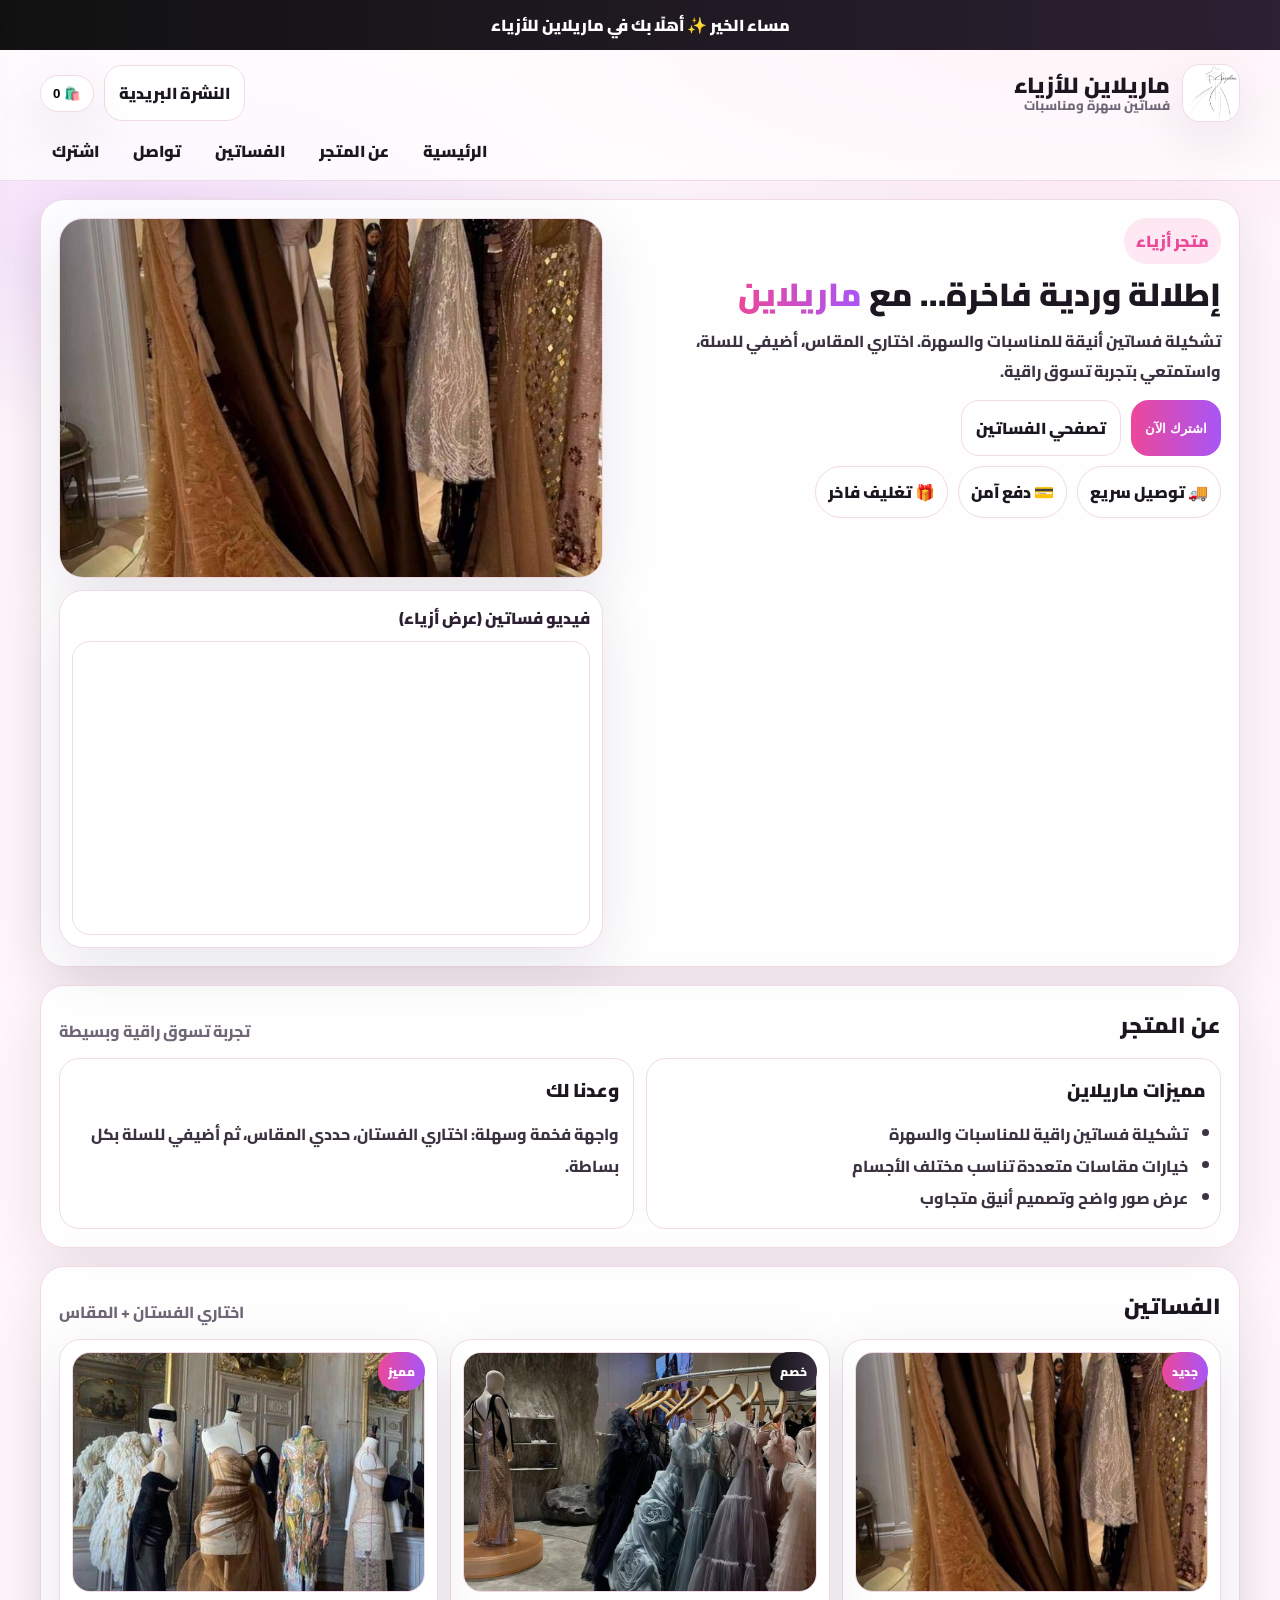
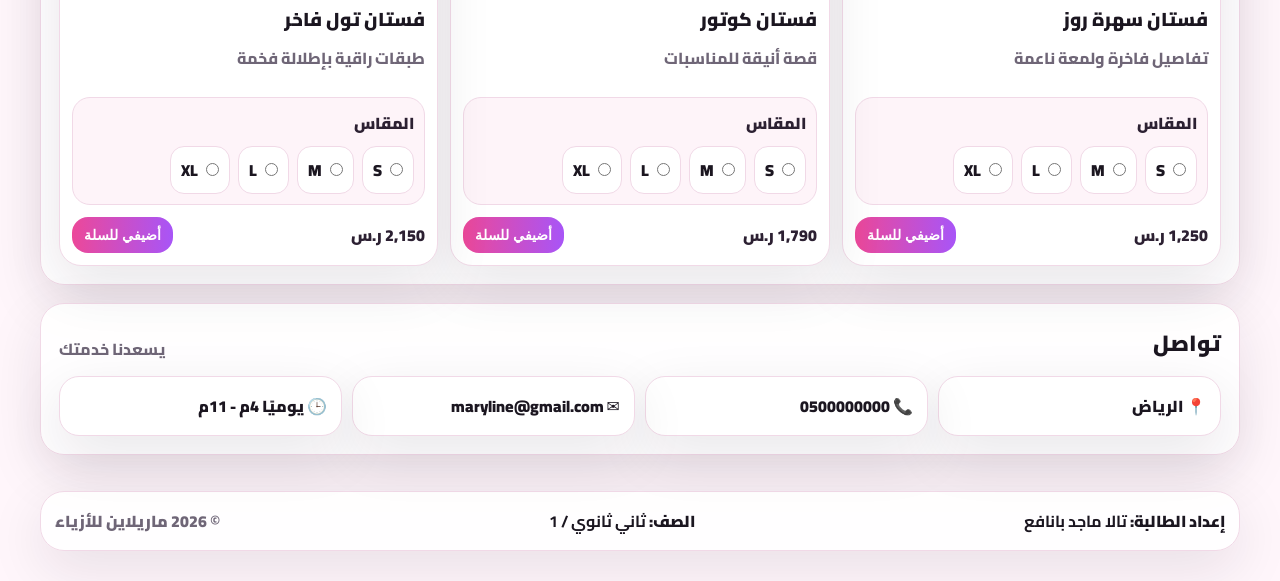
<file: index.html>
<!DOCTYPE html>
<html lang="ar" dir="rtl">
<head>
  <meta charset="UTF-8" />
  <meta name="viewport" content="width=device-width, initial-scale=1.0" />
  <title>ماريلاين للأزياء | متجر فساتين</title>
  <link rel="stylesheet" href="style.css" />
</head>

<body>
  <div class="welcome" id="welcomeMessage"></div>

  <div class="toast" id="toast"></div>

  <header class="header">
    <div class="container header-top">
      <a class="brand" href="#menu">
        <img class="logo" src="assets/logo.jpg" alt="شعار ماريلاين للأزياء" />
        <div class="brand-text">
          <div class="brand-name">ماريلاين للأزياء</div>
          <div class="brand-sub">فساتين سهرة ومناسبات</div>
        </div>
      </a>

      <div class="header-actions">
        <a class="btn btn-ghost" href="news.html">النشرة البريدية</a>
        <button class="cart" id="cartBtn" type="button" aria-label="السلة">
          🛍️ <span id="cartCount">0</span>
        </button>
      </div>
    </div>

    <div class="container header-nav">
      <button class="hamburger" id="hamburgerBtn" aria-label="القائمة" aria-expanded="false">☰</button>
      <ul class="nav-links" id="navLinks">
        <li><a href="#menu">الرئيسية</a></li>
        <li><a href="#about">عن المتجر</a></li>
        <li><a href="#services">الفساتين</a></li>
        <li><a href="#contact">تواصل</a></li>
        <li><a href="news.html">اشترك</a></li>
      </ul>
    </div>
  </header>

  <main>
    <section id="menu" class="section hero container">
      <div class="hero-text">
        <div class="pill">متجر أزياء</div>
        <h1 class="hero-title">إطلالة وردية فاخرة… مع <span class="accent">ماريلاين</span></h1>
        <p class="hero-desc">تشكيلة فساتين أنيقة للمناسبات والسهرة. اختاري المقاس، أضيفي للسلة، واستمتعي بتجربة تسوق راقية.</p>

        <div class="hero-buttons">
          <button class="btn btn-primary" id="subscribeBtn" type="button">اشترك الآن</button>
          <a class="btn btn-ghost" href="#services">تصفحي الفساتين</a>
        </div>

        <p id="subscribeMessage" class="subscribe-msg">تم الاشتراك بنجاح في عروض ماريلاين 💖</p>

        <div class="features">
          <div class="feature">🚚 توصيل سريع</div>
          <div class="feature">💳 دفع آمن</div>
          <div class="feature">🎁 تغليف فاخر</div>
        </div>
      </div>

      <div class="hero-media">
        <img class="hero-img" src="assets/dress1.jpg" alt="صورة فستان" />
        <div class="video-box">
          <div class="video-label">فيديو فساتين (عرض أزياء)</div>
          <div class="video-embed">
            <iframe
              src="https://www.youtube.com/embed/NUikdTdKr_M"
              title="فيديو عرض أزياء"
              allow="accelerometer; autoplay; clipboard-write; encrypted-media; gyroscope; picture-in-picture; web-share"
              allowfullscreen>
            </iframe>
          </div>
        </div>
      </div>
    </section>

    <section id="about" class="section container">
      <div class="section-head">
        <h2>عن المتجر</h2>
        <p class="note">تجربة تسوق راقية وبسيطة</p>
      </div>

      <div class="grid-2">
        <div class="card">
          <h3>مميزات ماريلاين</h3>
          <ul class="list">
            <li>تشكيلة فساتين راقية للمناسبات والسهرة</li>
            <li>خيارات مقاسات متعددة تناسب مختلف الأجسام</li>
            <li>عرض صور واضح وتصميم أنيق متجاوب</li>
          </ul>
        </div>

        <div class="card">
          <h3>وعدنا لك</h3>
          <p class="text">واجهة فخمة وسهلة: اختاري الفستان، حددي المقاس، ثم أضيفي للسلة بكل بساطة.</p>
        </div>
      </div>
    </section>

    <section id="services" class="section container">
      <div class="section-head">
        <h2>الفساتين</h2>
        <p class="note">اختاري الفستان + المقاس</p>
      </div>

      <div class="products">
        <article class="product">
          <div class="tag">جديد</div>
          <button class="img-btn" type="button" data-lightbox data-img="assets/dress1.jpg" data-title="فستان سهرة روز">
            <img class="product-img" src="assets/dress1.jpg" alt="فستان 1" />
          </button>
          <h3 class="product-title">فستان سهرة روز</h3>
          <p class="product-desc">تفاصيل فاخرة ولمعة ناعمة</p>

          <div class="sizes">
            <span class="sizes-label">المقاس</span>
            <div class="size-options" role="group" aria-label="مقاسات فستان سهرة روز">
              <label class="size"><input type="radio" name="size-1" value="S">S</label>
              <label class="size"><input type="radio" name="size-1" value="M">M</label>
              <label class="size"><input type="radio" name="size-1" value="L">L</label>
              <label class="size"><input type="radio" name="size-1" value="XL">XL</label>
            </div>
          </div>

          <div class="row">
            <span class="price">1,250 ر.س</span>
            <button class="btn btn-primary btn-small" type="button"
              data-addcart
              data-name="فستان سهرة روز"
              data-price="1250"
              data-img="assets/dress1.jpg"
              data-sizegroup="size-1">أضيفي للسلة</button>
          </div>
        </article>

        <article class="product">
          <div class="tag alt">خصم</div>
          <button class="img-btn" type="button" data-lightbox data-img="assets/dress2.jpg" data-title="فستان كوتور">
            <img class="product-img" src="assets/dress2.jpg" alt="فستان 2" />
          </button>
          <h3 class="product-title">فستان كوتور</h3>
          <p class="product-desc">قصة أنيقة للمناسبات</p>

          <div class="sizes">
            <span class="sizes-label">المقاس</span>
            <div class="size-options" role="group" aria-label="مقاسات فستان كوتور">
              <label class="size"><input type="radio" name="size-2" value="S">S</label>
              <label class="size"><input type="radio" name="size-2" value="M">M</label>
              <label class="size"><input type="radio" name="size-2" value="L">L</label>
              <label class="size"><input type="radio" name="size-2" value="XL">XL</label>
            </div>
          </div>

          <div class="row">
            <span class="price">1,790 ر.س</span>
            <button class="btn btn-primary btn-small" type="button"
              data-addcart
              data-name="فستان كوتور"
              data-price="1790"
              data-img="assets/dress2.jpg"
              data-sizegroup="size-2">أضيفي للسلة</button>
          </div>
        </article>

        <article class="product">
          <div class="tag">مميز</div>
          <button class="img-btn" type="button" data-lightbox data-img="assets/dress3.jpg" data-title="فستان تول فاخر">
            <img class="product-img" src="assets/dress3.jpg" alt="فستان 3" />
          </button>
          <h3 class="product-title">فستان تول فاخر</h3>
          <p class="product-desc">طبقات راقية بإطلالة فخمة</p>

          <div class="sizes">
            <span class="sizes-label">المقاس</span>
            <div class="size-options" role="group" aria-label="مقاسات فستان تول فاخر">
              <label class="size"><input type="radio" name="size-3" value="S">S</label>
              <label class="size"><input type="radio" name="size-3" value="M">M</label>
              <label class="size"><input type="radio" name="size-3" value="L">L</label>
              <label class="size"><input type="radio" name="size-3" value="XL">XL</label>
            </div>
          </div>

          <div class="row">
            <span class="price">2,150 ر.س</span>
            <button class="btn btn-primary btn-small" type="button"
              data-addcart
              data-name="فستان تول فاخر"
              data-price="2150"
              data-img="assets/dress3.jpg"
              data-sizegroup="size-3">أضيفي للسلة</button>
          </div>
        </article>
      </div>
    </section>

    <section id="contact" class="section container">
      <div class="section-head">
        <h2>تواصل</h2>
        <p class="note">يسعدنا خدمتك</p>
      </div>

      <div class="contact">
        <div class="contact-card">📍 الرياض</div>
        <div class="contact-card">📞 0500000000</div>
        <div class="contact-card">✉️ maryline@gmail.com</div>
        <div class="contact-card">🕒 يوميًا 4م - 11م</div>
      </div>
    </section>
  </main>

  <div class="cart-overlay" id="cartOverlay"></div>

  <aside class="cart-drawer" id="cartDrawer" aria-label="سلة التسوق">
    <div class="cart-head">
      <div class="cart-title">سلة التسوق</div>
      <button class="cart-close" id="cartClose" type="button" aria-label="إغلاق">✕</button>
    </div>

    <div class="cart-body" id="cartItems"></div>

    <div class="cart-foot">
      <div class="total-row">
        <span>الإجمالي</span>
        <strong id="cartTotal">0 ر.س</strong>
      </div>
      <button class="btn btn-primary" type="button">إتمام الطلب</button>
    </div>
  </aside>

  <div class="lightbox" id="lightbox">
    <div class="lightbox-overlay" id="lightboxOverlay"></div>
    <div class="lightbox-card" role="dialog" aria-label="عرض الصورة">
      <button class="lightbox-close" id="lightboxClose" type="button" aria-label="إغلاق">✕</button>
      <div class="lightbox-title" id="lightboxTitle"></div>
      <img class="lightbox-img" id="lightboxImg" alt="صورة المنتج" />
    </div>
  </div>

  <footer class="footer">
    <div class="container footer-box">
      <div>إعداد الطالبة: <strong>تالا ماجد بانافع</strong></div>
      <div>الصف: <strong>ثاني ثانوي / 1</strong></div>
      <div class="copy">© 2026 ماريلاين للأزياء</div>
    </div>
  </footer>

  <script src="script.js"></script>
  <script src="Hamburger.js"></script>
</body>
</html>
</file>
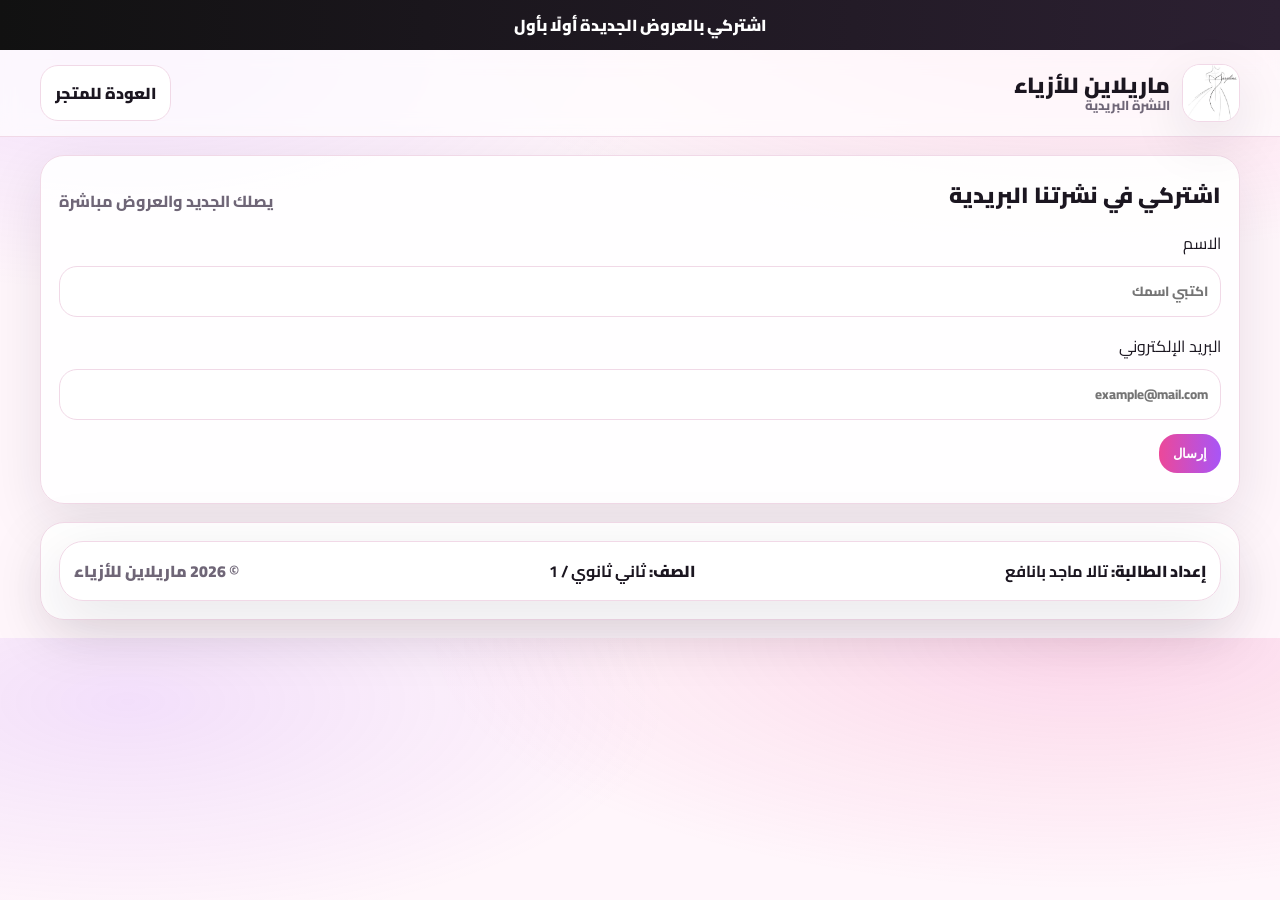
<file: news.html>
<!DOCTYPE html>
<html lang="ar" dir="rtl">
<head>
  <meta charset="UTF-8" />
  <meta name="viewport" content="width=device-width, initial-scale=1.0" />
  <title>النشرة البريدية | ماريلاين للأزياء</title>
  <link rel="stylesheet" href="style.css" />
</head>

<body>
  <div class="welcome">اشتركي بالعروض الجديدة أولًا بأول</div>

  <div class="toast" id="toast"></div>

  <header class="header">
    <div class="container header-top">
      <a class="brand" href="index.html">
        <img class="logo" src="assets/logo.jpg" alt="شعار ماريلاين للأزياء" />
        <div class="brand-text">
          <div class="brand-name">ماريلاين للأزياء</div>
          <div class="brand-sub">النشرة البريدية</div>
        </div>
      </a>

      <div class="header-actions">
        <a class="btn btn-ghost" href="index.html">العودة للمتجر</a>
      </div>
    </div>
  </header>

  <main>
    <section class="section container">
      <div class="section-head">
        <h2>اشتركي في نشرتنا البريدية</h2>
        <p class="note">يصلك الجديد والعروض مباشرة</p>
      </div>

      <form id="newsForm">
        <label for="fullName">الاسم</label>
        <input class="form-field" type="text" id="fullName" placeholder="اكتبي اسمك" required />

        <label for="email">البريد الإلكتروني</label>
        <input class="form-field" type="email" id="email" placeholder="example@mail.com" required />

        <button class="btn btn-primary" type="submit">إرسال</button>
        <p id="formMsg" class="note" style="margin-top:12px;"></p>
      </form>
    </section>

    <section class="section container">
      <div class="footer-box" style="margin:0;">
        <div>إعداد الطالبة: <strong>تالا ماجد بانافع</strong></div>
        <div>الصف: <strong>ثاني ثانوي / 1</strong></div>
        <div class="copy">© 2026 ماريلاين للأزياء</div>
      </div>
    </section>
  </main>

  <script>
    const toastEl = document.getElementById("toast");
    let toastTimer = null;

    function toast(msg){
      toastEl.textContent = msg;
      toastEl.classList.add("show");
      clearTimeout(toastTimer);
      toastTimer = setTimeout(()=> toastEl.classList.remove("show"), 2200);
    }

    const form = document.getElementById("newsForm");
    const msg = document.getElementById("formMsg");

    form.addEventListener("submit", (e) => {
      e.preventDefault();
      msg.textContent = "تم استلام بياناتك بنجاح ✅";
      toast("شكرًا لاشتراكك 💖");
      form.reset();
    });
  </script>
</body>
</html>
</file>
<file: style.css>
@import url('https://fonts.googleapis.com/css2?family=Cairo:wght@400;600;700;800;900&display=swap');

*{ box-sizing:border-box; }
:root{
  --bg:#fff6fb;
  --card:rgba(255,255,255,0.92);
  --text:#1b1620;
  --muted:#6f6677;
  --border:#f1d9e7;
  --shadow: 0 18px 55px rgba(31, 16, 36, 0.10);
  --pink:#ec4899;
  --pink2:#a855f7;
  --dark:#111;
}

body{
  margin:0;
  font-family:"Cairo", system-ui, -apple-system, "Segoe UI", Tahoma, Arial, sans-serif;
  color:var(--text);
  background:
    radial-gradient(1100px 420px at 85% 0%, rgba(236,72,153,0.18), transparent 60%),
    radial-gradient(900px 380px at 10% 10%, rgba(168,85,247,0.14), transparent 60%),
    var(--bg);
}

.container{ max-width:1200px; margin:0 auto; padding:0 16px; }

.welcome{
  padding:10px 16px;
  background: linear-gradient(90deg, #111, #2c2032);
  color:#fff;
  text-align:center;
  font-weight:900;
}

.toast{
  position: fixed;
  right: 16px;
  bottom: 16px;
  z-index: 80;
  background: #fff;
  border: 1px solid var(--border);
  box-shadow: var(--shadow);
  border-radius: 18px;
  padding: 12px 14px;
  font-weight: 900;
  transform: translateY(20px);
  opacity: 0;
  pointer-events: none;
  transition: .18s ease;
  max-width: min(360px, 92vw);
}
.toast.show{
  transform: translateY(0);
  opacity: 1;
}

.header{
  position:sticky;
  top:0;
  z-index:20;
  backdrop-filter: blur(10px);
  background: rgba(255,255,255,0.70);
  border-bottom:1px solid var(--border);
}

.header-top{
  padding:14px 0;
  display:flex;
  align-items:center;
  justify-content:space-between;
  gap:12px;
}

.brand{
  display:flex;
  align-items:center;
  gap:12px;
  text-decoration:none;
  color:inherit;
}

.logo{
  width:58px;
  height:58px;
  border-radius:18px;
  border:1px solid var(--border);
  object-fit: cover;
  background:#fff;
  box-shadow: var(--shadow);
}

.brand-text{ display:flex; flex-direction:column; line-height:1.15; }
.brand-name{ font-weight:900; font-size:22px; }
.brand-sub{ font-weight:800; font-size:13px; color:var(--muted); }

.header-actions{ display:flex; align-items:center; gap:10px; }

.cart{
  border:1px solid var(--border);
  background:#fff;
  padding:10px 12px;
  border-radius:999px;
  cursor:pointer;
  font-weight:900;
  box-shadow: var(--shadow);
}

.header-nav{
  padding:0 0 14px;
  display:flex;
  align-items:center;
  justify-content:flex-end;
  gap:10px;
}

.nav-links{
  list-style:none;
  margin:0;
  padding:0;
  display:flex;
  gap:10px;
  align-items:center;
}

.nav-links a{
  text-decoration:none;
  color:var(--text);
  font-weight:900;
  padding:10px 12px;
  border-radius:16px;
}

.nav-links a:hover{ background: rgba(236,72,153,0.10); }

.hamburger{
  display:none;
  border:1px solid var(--border);
  background:#fff;
  padding:10px 12px;
  border-radius:16px;
  cursor:pointer;
  font-weight:900;
  box-shadow: var(--shadow);
}

.section{
  margin:18px auto;
  padding:18px;
  background: var(--card);
  border:1px solid var(--border);
  border-radius:24px;
  box-shadow: var(--shadow);
}

.section-head{
  display:flex;
  align-items:flex-end;
  justify-content:space-between;
  gap:12px;
  flex-wrap:wrap;
  margin-bottom:12px;
}

.section h2{ margin:0; font-weight:900; font-size:22px; }
.note{ margin:0; color:var(--muted); font-weight:800; }

.hero{
  display:grid;
  grid-template-columns: 1.05fr 0.95fr;
  gap:16px;
}

.pill{
  display:inline-block;
  padding:8px 12px;
  border-radius:999px;
  background: rgba(236,72,153,0.12);
  color: var(--pink);
  font-weight:900;
  margin-bottom:10px;
}

.hero-title{
  margin:0 0 10px;
  font-size:32px;
  font-weight:900;
  line-height:1.3;
}

.accent{
  background: linear-gradient(90deg, var(--pink), var(--pink2));
  -webkit-background-clip:text;
  background-clip:text;
  color:transparent;
}

.hero-desc{
  margin:0 0 14px;
  color:#3b3342;
  font-weight:800;
  line-height:1.9;
}

.hero-buttons{
  display:flex;
  gap:10px;
  flex-wrap:wrap;
  margin-bottom:10px;
}

.subscribe-msg{
  margin: 0 0 14px;
  font-weight: 900;
  color: var(--pink);
  display: none;
}

.features{ display:flex; gap:10px; flex-wrap:wrap; }
.feature{
  background:#fff;
  border:1px solid var(--border);
  border-radius:999px;
  padding:10px 12px;
  font-weight:900;
}

.hero-media{ display:grid; gap:12px; }

.hero-img{
  width:100%;
  height:360px;
  object-fit: cover;
  border-radius:24px;
  border:1px solid var(--border);
  box-shadow: var(--shadow);
}

.video-box{
  background:#fff;
  border:1px solid var(--border);
  border-radius:24px;
  padding:12px;
  box-shadow: var(--shadow);
}

.video-label{ font-weight:900; margin-bottom:8px; color:#2c2032; }

.video-embed{
  position:relative;
  width:100%;
  padding-top:56.25%;
  border-radius:18px;
  overflow:hidden;
  border:1px solid var(--border);
}

.video-embed iframe{
  position:absolute;
  inset:0;
  width:100%;
  height:100%;
  border:0;
}

.grid-2{
  display:grid;
  grid-template-columns: 1fr 1fr;
  gap:12px;
}

.card{
  background:#fff;
  border:1px solid var(--border);
  border-radius:20px;
  padding:14px;
}

.card h3{ margin:0 0 10px; font-weight:900; }

.list{
  margin:0;
  padding:0 18px 0 0;
  font-weight:800;
  color:#3b3342;
  line-height:2;
}

.text{
  margin:0;
  font-weight:800;
  color:#3b3342;
  line-height:2;
}

.products{
  display:grid;
  grid-template-columns: repeat(3, 1fr);
  gap:12px;
  align-items:stretch;
}

.product{
  position:relative;
  background:#fff;
  border:1px solid var(--border);
  border-radius:22px;
  padding:12px;
  box-shadow: var(--shadow);
  display:flex;
  flex-direction:column;
}

.tag{
  position:absolute;
  top:12px;
  right:12px;
  padding:8px 10px;
  border-radius:999px;
  background: linear-gradient(90deg, var(--pink), var(--pink2));
  color:#fff;
  font-weight:900;
  font-size:12px;
}

.tag.alt{ background: linear-gradient(90deg, #111, #3b2f45); }

.img-btn{
  border:0;
  background:transparent;
  padding:0;
  cursor:pointer;
}

.product-img{
  width:100%;
  height:240px;
  border-radius:18px;
  border:1px solid var(--border);
  object-fit: cover;
  display:block;
  margin-bottom:10px;
  transition: transform .18s ease;
}

.img-btn:hover .product-img{
  transform: scale(1.02);
}

.product-title{ margin:0 0 6px; font-weight:900; }
.product-desc{ margin:0 0 10px; color:var(--muted); font-weight:800; min-height:44px; }

.sizes{
  border: 1px solid var(--border);
  background: rgba(236,72,153,0.06);
  border-radius: 18px;
  padding: 10px;
  margin-bottom: 12px;
}

.sizes-label{
  display:block;
  font-weight: 900;
  margin-bottom: 8px;
  color: #2c2032;
}

.size-options{
  display:flex;
  gap:8px;
  flex-wrap:wrap;
}

.size{
  display:inline-flex;
  align-items:center;
  justify-content:center;
  gap:8px;
  padding:8px 10px;
  border-radius: 14px;
  border:1px solid var(--border);
  background:#fff;
  font-weight: 900;
  cursor:pointer;
}

.size input{ margin:0; }

.row{
  display:flex;
  align-items:center;
  justify-content:space-between;
  gap:10px;
  margin-top:auto;
}

.price{ font-weight:900; color:#2c2032; }

.contact{
  display:grid;
  grid-template-columns: repeat(4, 1fr);
  gap:10px;
}

.contact-card{
  background:#fff;
  border:1px solid var(--border);
  border-radius:20px;
  padding:14px;
  font-weight:900;
  box-shadow: var(--shadow);
}

.btn{
  border:0;
  cursor:pointer;
  font-weight:900;
  border-radius:18px;
  padding:12px 14px;
  text-decoration:none;
  display:inline-flex;
  align-items:center;
  justify-content:center;
  gap:8px;
  transition: transform .12s ease, opacity .12s ease;
}

.btn:hover{ transform: translateY(-1px); opacity:.97; }

.btn-primary{
  background: linear-gradient(90deg, var(--pink), var(--pink2));
  color:#fff;
}

.btn-ghost{
  background:#fff;
  color:var(--text);
  border:1px solid var(--border);
}

.btn-small{ padding:10px 12px; border-radius:16px; font-size:14px; }

.footer{ padding:18px 0 30px; }

.footer-box{
  background: var(--card);
  border:1px solid var(--border);
  border-radius:24px;
  box-shadow: var(--shadow);
  padding:14px;
  display:flex;
  justify-content:space-between;
  gap:10px;
  flex-wrap:wrap;
  font-weight:900;
}

.copy{ color:var(--muted); }

.form-field{
  width:100%;
  padding:12px 12px;
  border-radius:18px;
  border:1px solid var(--border);
  font-family: inherit;
  font-weight:800;
  margin:8px 0 14px;
  background:#fff;
}

.cart-overlay{
  position:fixed;
  inset:0;
  background: rgba(0,0,0,0.35);
  opacity:0;
  pointer-events:none;
  transition:.15s ease;
  z-index:50;
}

.cart-overlay.open{ opacity:1; pointer-events:auto; }

.cart-drawer{
  position:fixed;
  top:0;
  left:0;
  width:min(420px, 92vw);
  height:100vh;
  background:#fff;
  border-right:1px solid var(--border);
  box-shadow: var(--shadow);
  transform: translateX(-110%);
  transition:.18s ease;
  z-index:60;
  display:flex;
  flex-direction:column;
}

.cart-drawer.open{ transform: translateX(0); }

.cart-head{
  padding:14px;
  display:flex;
  align-items:center;
  justify-content:space-between;
  border-bottom:1px solid var(--border);
}

.cart-title{ font-weight:900; font-size:18px; }

.cart-close{
  border:1px solid var(--border);
  background:#fff;
  border-radius:14px;
  padding:8px 10px;
  cursor:pointer;
  font-weight:900;
}

.cart-body{
  padding:14px;
  overflow:auto;
  display:grid;
  gap:10px;
}

.cart-item{
  display:flex;
  gap:10px;
  align-items:center;
  border:1px solid var(--border);
  border-radius:18px;
  padding:10px;
  background:#fff;
}

.cart-thumb{
  width:64px;
  height:64px;
  object-fit:cover;
  border-radius:14px;
  border:1px solid var(--border);
}

.cart-info{ display:flex; flex-direction:column; gap:4px; }
.cart-name{ font-weight:900; }
.cart-meta{ color:var(--muted); font-weight:800; font-size: 13px; }

.empty{
  color:var(--muted);
  font-weight:800;
  text-align:center;
  padding:20px 0;
}

.cart-foot{
  margin-top:auto;
  padding:14px;
  border-top:1px solid var(--border);
  display:grid;
  gap:10px;
}

.total-row{
  display:flex;
  align-items:center;
  justify-content:space-between;
  font-weight:900;
}

.lightbox{
  position: fixed;
  inset: 0;
  z-index: 90;
  display: none;
}

.lightbox.open{ display:block; }

.lightbox-overlay{
  position:absolute;
  inset:0;
  background: rgba(0,0,0,0.45);
}

.lightbox-card{
  position: relative;
  margin: 6vh auto;
  width: min(820px, 92vw);
  background: #fff;
  border: 1px solid var(--border);
  border-radius: 22px;
  box-shadow: var(--shadow);
  padding: 12px;
}

.lightbox-close{
  position:absolute;
  top: 10px;
  left: 10px;
  border: 1px solid var(--border);
  background:#fff;
  border-radius: 14px;
  padding: 8px 10px;
  cursor:pointer;
  font-weight: 900;
}

.lightbox-title{
  font-weight: 900;
  margin: 8px 0 10px;
  padding-right: 10px;
}

.lightbox-img{
  width: 100%;
  height: min(64vh, 520px);
  object-fit: cover;
  border-radius: 18px;
  border: 1px solid var(--border);
  display:block;
}

@media (max-width:1100px){
  .hero{ grid-template-columns:1fr; }
  .products{ grid-template-columns: repeat(2, 1fr); }
  .contact{ grid-template-columns: repeat(2, 1fr); }
  .grid-2{ grid-template-columns:1fr; }
}

@media (max-width:700px){
  .hamburger{ display:inline-block; }
  .header-nav{ justify-content:space-between; }

  .nav-links{
    display:none;
    width:100%;
    flex-direction:column;
    align-items:stretch;
    gap:8px;
    margin-top:10px;
  }

  .nav-links.open{ display:flex; }
}

@media (max-width:500px){
  body{ font-size:14px; }
  .products{ grid-template-columns:1fr; }
  .hero-img{
    width:60%;
    height:450px;
    margin:0 auto;
  }
}
</file>
